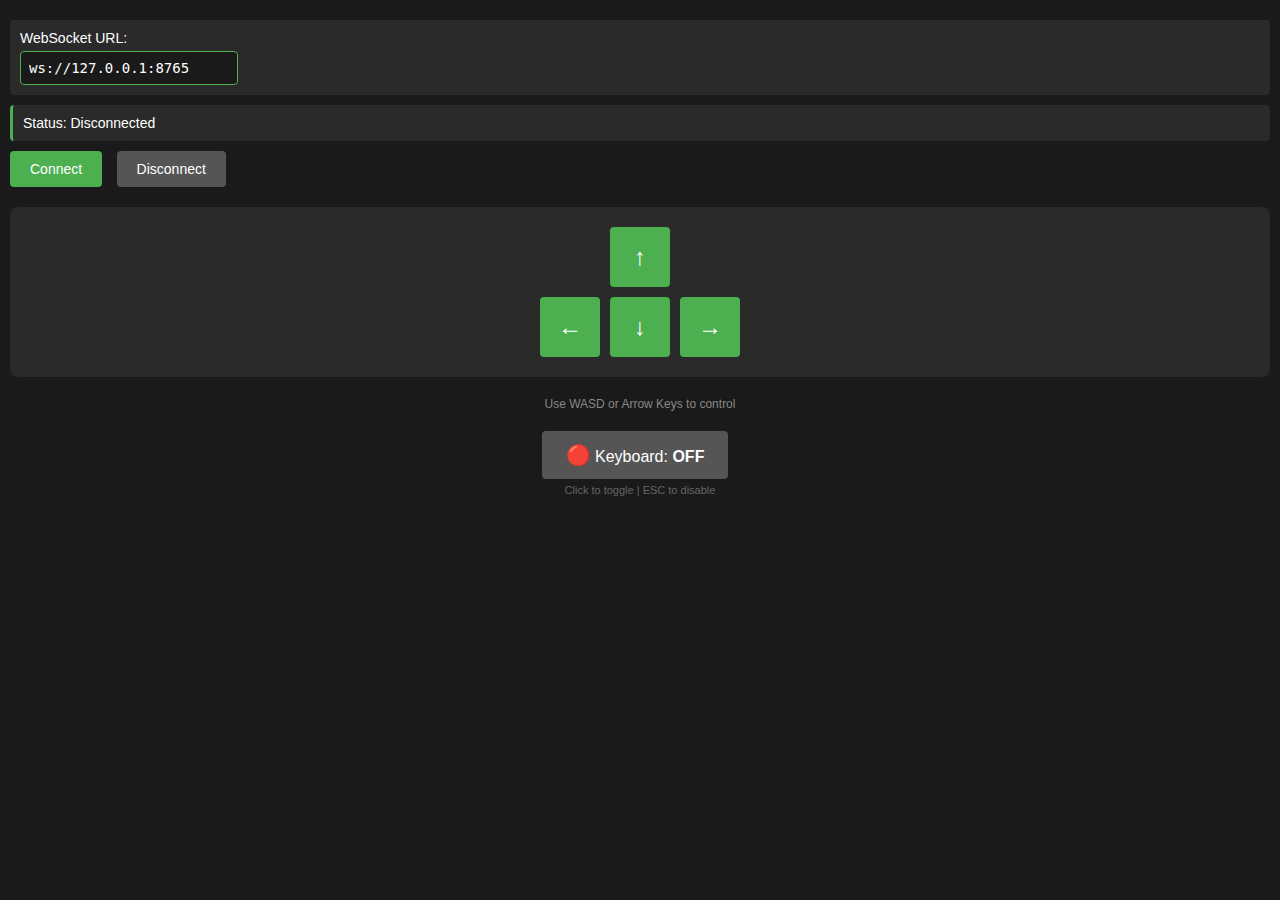
<file: client/web/control.html>
<!DOCTYPE html>
<html>
<head>
    <title>Robot Control</title>
    <link rel="stylesheet" href="style.css">
    <meta charset="UTF-8">
</head>
<body>
    <div class="settings">
        <label>
            WebSocket URL:
            <input type="text" id="controlWsUrl" value="ws://127.0.0.1:8765">
        </label>
    </div>

    <div id="controlStatus">Status: Disconnected</div>

    <div class="controls">
        <button id="controlConnectBtn">Connect</button>
        <button id="controlDisconnectBtn" disabled>Disconnect</button>
    </div>

    <div class="direction-pad">
        <div class="direction-row">
            <button class="direction-btn" data-command="s f" id="forwardBtn">↑</button>
        </div>
        <div class="direction-row">
            <button class="direction-btn" data-command="s l" id="leftBtn">←</button>
            <button class="direction-btn" data-command="s b" id="backBtn">↓</button>
            <button class="direction-btn" data-command="s r" id="rightBtn">→</button>
        </div>
    </div>

    <div class="keyboard-hint">
        Use WASD or Arrow Keys to control
    </div>

    <div class="keyboard-capture">
        <button id="captureToggle" class="capture-btn">
            <span id="captureStatus">🔴</span> Keyboard: <strong id="captureText">OFF</strong>
        </button>
        <div class="capture-hint">Click to toggle | ESC to disable</div>
    </div>

    <script src="control.js"></script>
</body>
</html>
</file>
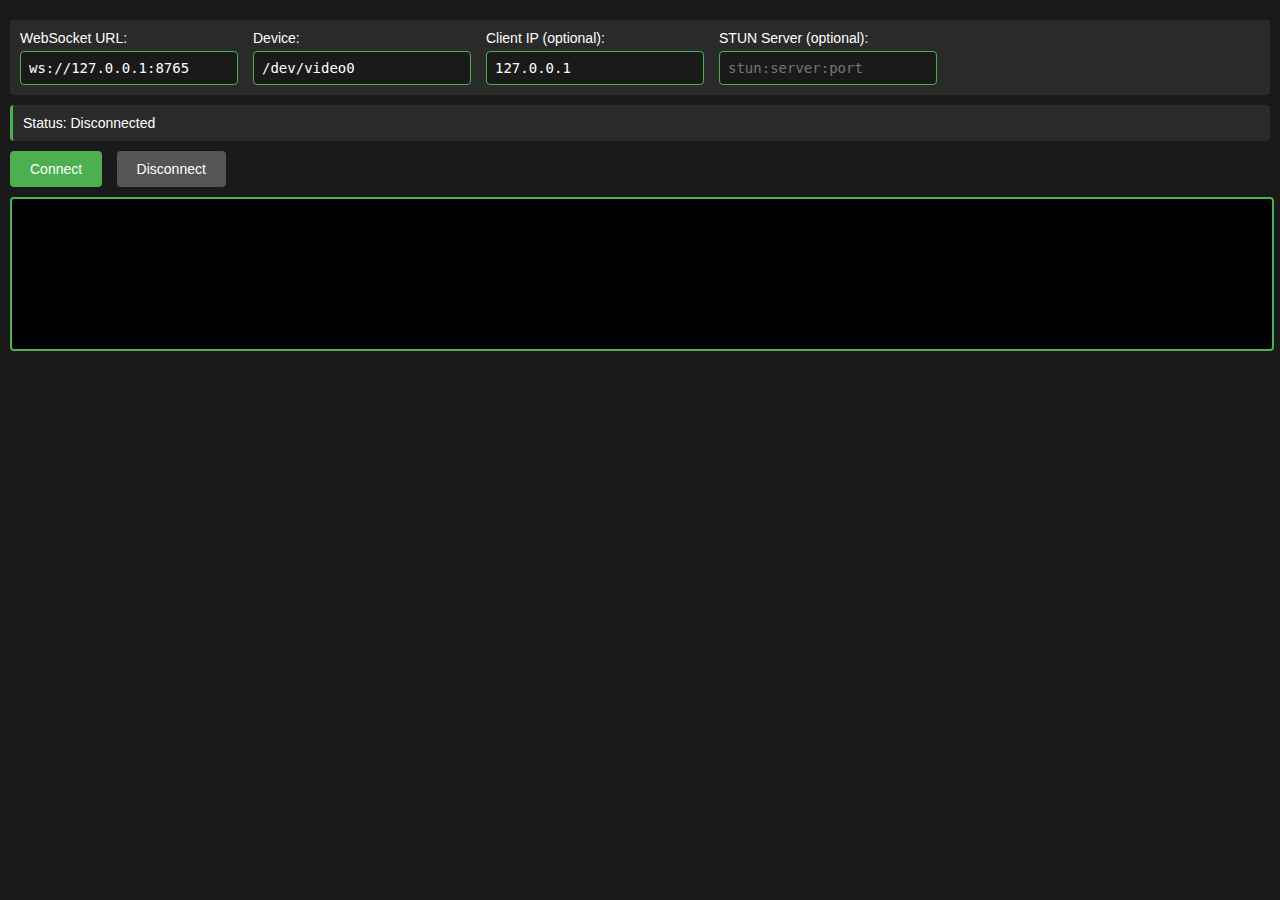
<file: client/web/webcam.html>
<!DOCTYPE html>
<html>
<head>
    <title>Robot Webcam - WebRTC</title>
    <link rel="stylesheet" href="style.css">
    <meta charset="UTF-8">
</head>
<body>
    <div class="settings">
        <label>
            WebSocket URL:
            <input type="text" id="wsUrl" value="ws://127.0.0.1:8765">
        </label>
        <label>
            Device:
            <input type="text" id="device" value="/dev/video0">
        </label>
        <label>
            Client IP (optional):
            <input type="text" id="clientIp" value="127.0.0.1">
        </label>
        <label>
            STUN Server (optional):
            <input type="text" id="stunServer" value="" placeholder="stun:server:port">
        </label>
    </div>

    <div id="status">Status: Disconnected</div>

    <div class="controls">
        <button id="connectBtn">Connect</button>
        <button id="disconnectBtn" disabled>Disconnect</button>
    </div>

    <video id="video" autoplay playsinline muted></video>

    <script src="webcam.js"></script>
</body>
</html>
</file>
<file: client/web/style.css>
body {
    font-family: Arial, sans-serif;
    margin: 0;
    padding: 10px;
    background: #1a1a1a;
    color: #fff;
}

.settings {
    margin: 10px 0;
    padding: 10px;
    background: #2a2a2a;
    border-radius: 4px;
    display: flex;
    gap: 15px;
    flex-wrap: wrap;
}

.settings label {
    display: flex;
    flex-direction: column;
    gap: 5px;
    font-size: 14px;
}

.settings input {
    padding: 8px;
    background: #1a1a1a;
    border: 1px solid #4CAF50;
    border-radius: 4px;
    color: #fff;
    font-family: monospace;
    font-size: 14px;
    min-width: 200px;
}

video {
    width: 100%;
    border: 2px solid #4CAF50;
    background: #000;
    border-radius: 4px;
    display: block;
}

#status,
#controlStatus {
    margin: 10px 0;
    padding: 10px;
    background: #2a2a2a;
    border-radius: 4px;
    border-left: 3px solid #4CAF50;
    font-size: 14px;
}

.controls {
    margin: 10px 0;
}

button {
    padding: 10px 20px;
    font-size: 14px;
    cursor: pointer;
    background: #4CAF50;
    color: white;
    border: none;
    border-radius: 4px;
    margin-right: 10px;
}

button:hover {
    background: #45a049;
}

button:disabled {
    background: #555;
    cursor: not-allowed;
}

/* Control panel styles */
.direction-pad {
    display: flex;
    flex-direction: column;
    align-items: center;
    gap: 10px;
    margin: 20px 0;
    padding: 20px;
    background: #2a2a2a;
    border-radius: 8px;
}

.direction-row {
    display: flex;
    gap: 10px;
    justify-content: center;
}

.direction-btn {
    width: 60px;
    height: 60px;
    font-size: 24px;
    padding: 0;
    margin: 0;
    display: flex;
    align-items: center;
    justify-content: center;
}

.keyboard-hint {
    text-align: center;
    color: #888;
    font-size: 12px;
    margin: 10px 0;
}

.keyboard-capture {
    text-align: center;
    margin: 20px 0;
}

.capture-btn {
    padding: 12px 24px;
    font-size: 16px;
    cursor: pointer;
    background: #555;
    color: white;
    border: none;
    border-radius: 4px;
    transition: background 0.3s;
}

.capture-btn:hover {
    opacity: 0.9;
}

#captureStatus {
    font-size: 20px;
}

.capture-hint {
    color: #666;
    font-size: 11px;
    margin-top: 5px;
}

/* Main container for index.html */
.main-container {
    display: flex;
    gap: 10px;
    height: calc(100vh - 20px);
    margin: 0;
    padding: 0;
}

.webcam-frame {
    flex: 2;
    border: 2px solid #4CAF50;
    border-radius: 4px;
    background: #1a1a1a;
}

.control-frame {
    flex: 1;
    border: 2px solid #4CAF50;
    border-radius: 4px;
    background: #1a1a1a;
}

.main-container iframe {
    width: 100%;
    height: 100%;
    border: none;
}
</file>
